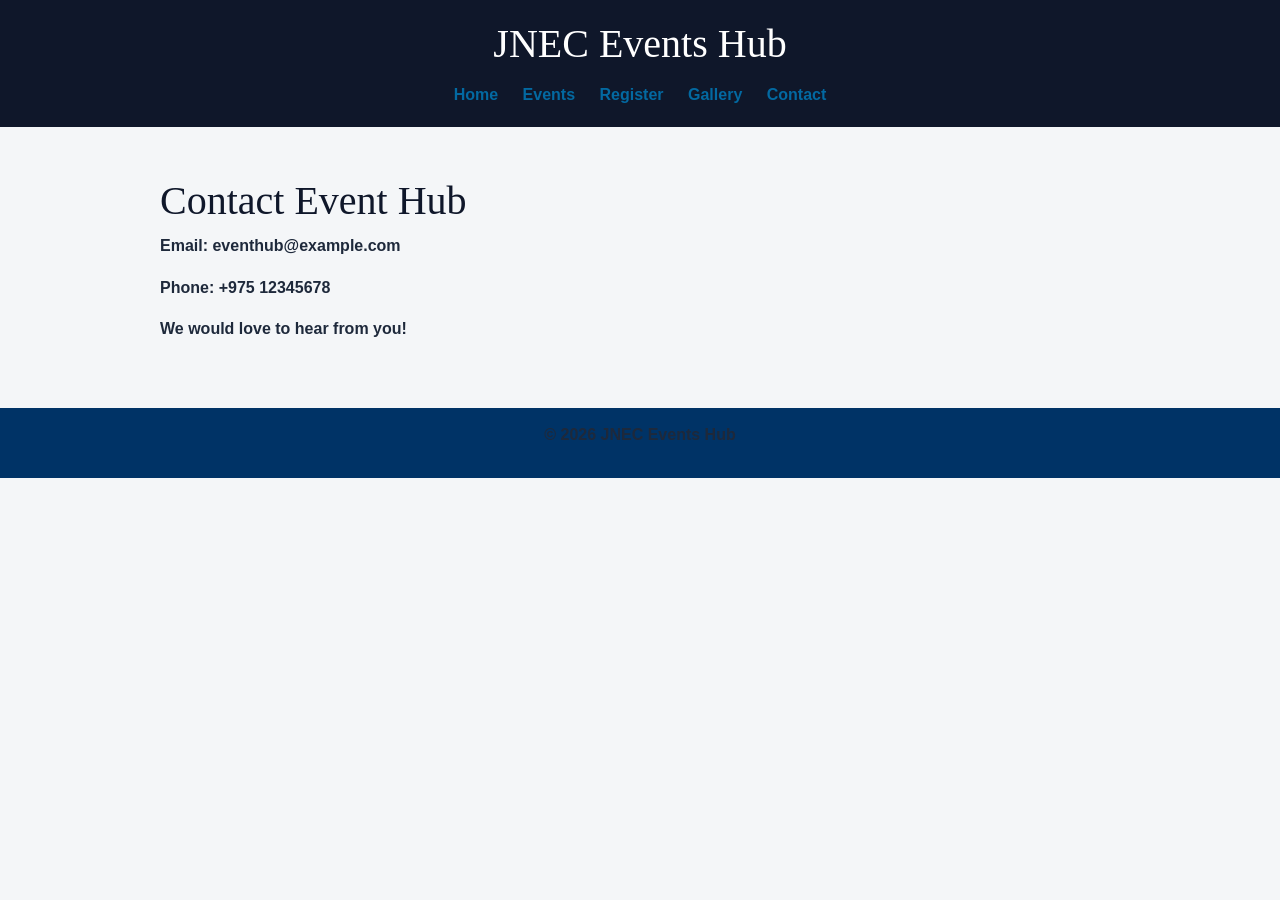
<file: contact.html>
<!DOCTYPE html>
<html lang="en">
<head>
  <meta charset="UTF-8">
  <meta name="viewport" content="width=device-width, initial-scale=1.0">
  <title>JNEC Events Hub - contact</title>
  <link rel="stylesheet" href="css/styles.css">
<head>
    <meta charset="UTF-8">
    <meta name="viewport" content="width=device-width, initial-scale=1.0">

    <title>JNEC Events Hub - Home</title>

    <!-- Bootstrap CSS -->
    <link href="https://cdn.jsdelivr.net/npm/bootstrap@5.3.3/dist/css/bootstrap.min.css" rel="stylesheet">

    <!-- Font Awesome -->
    <link rel="stylesheet" href="https://cdnjs.cloudflare.com/ajax/libs/font-awesome/6.5.2/css/all.min.css">

    <!-- Your CSS -->
    <link rel="stylesheet" href="css/styles.css">
</head>
</head>
<body>
  <header id="top">
    <h1>JNEC Events Hub</h1>

    <nav>
      <a href="index.html" title="Go to home page">Home</a>
      <a href="events.html">Events</a>
      <a href="register.html">Register</a>
      <a href="gallery.html">Gallery</a>
      <a href="contact.html">Contact</a>
    </nav>
  </header>

  <main>
<h1>Contact Event Hub</h1>
<p>Email: eventhub@example.com</p>
<p>Phone: +975 12345678</p>
<p>We would love to hear from you!</p>  </main>

  <footer>
  <p>&copy; <span id="year"></span> JNEC Events Hub</p>
</footer>

<!-- Bootstrap JS -->
<script src="https://cdn.jsdelivr.net/npm/bootstrap@5.3.3/dist/js/bootstrap.bundle.min.js"></script>
<script src="js/main.js"></script>
</body>
</html>
</file>
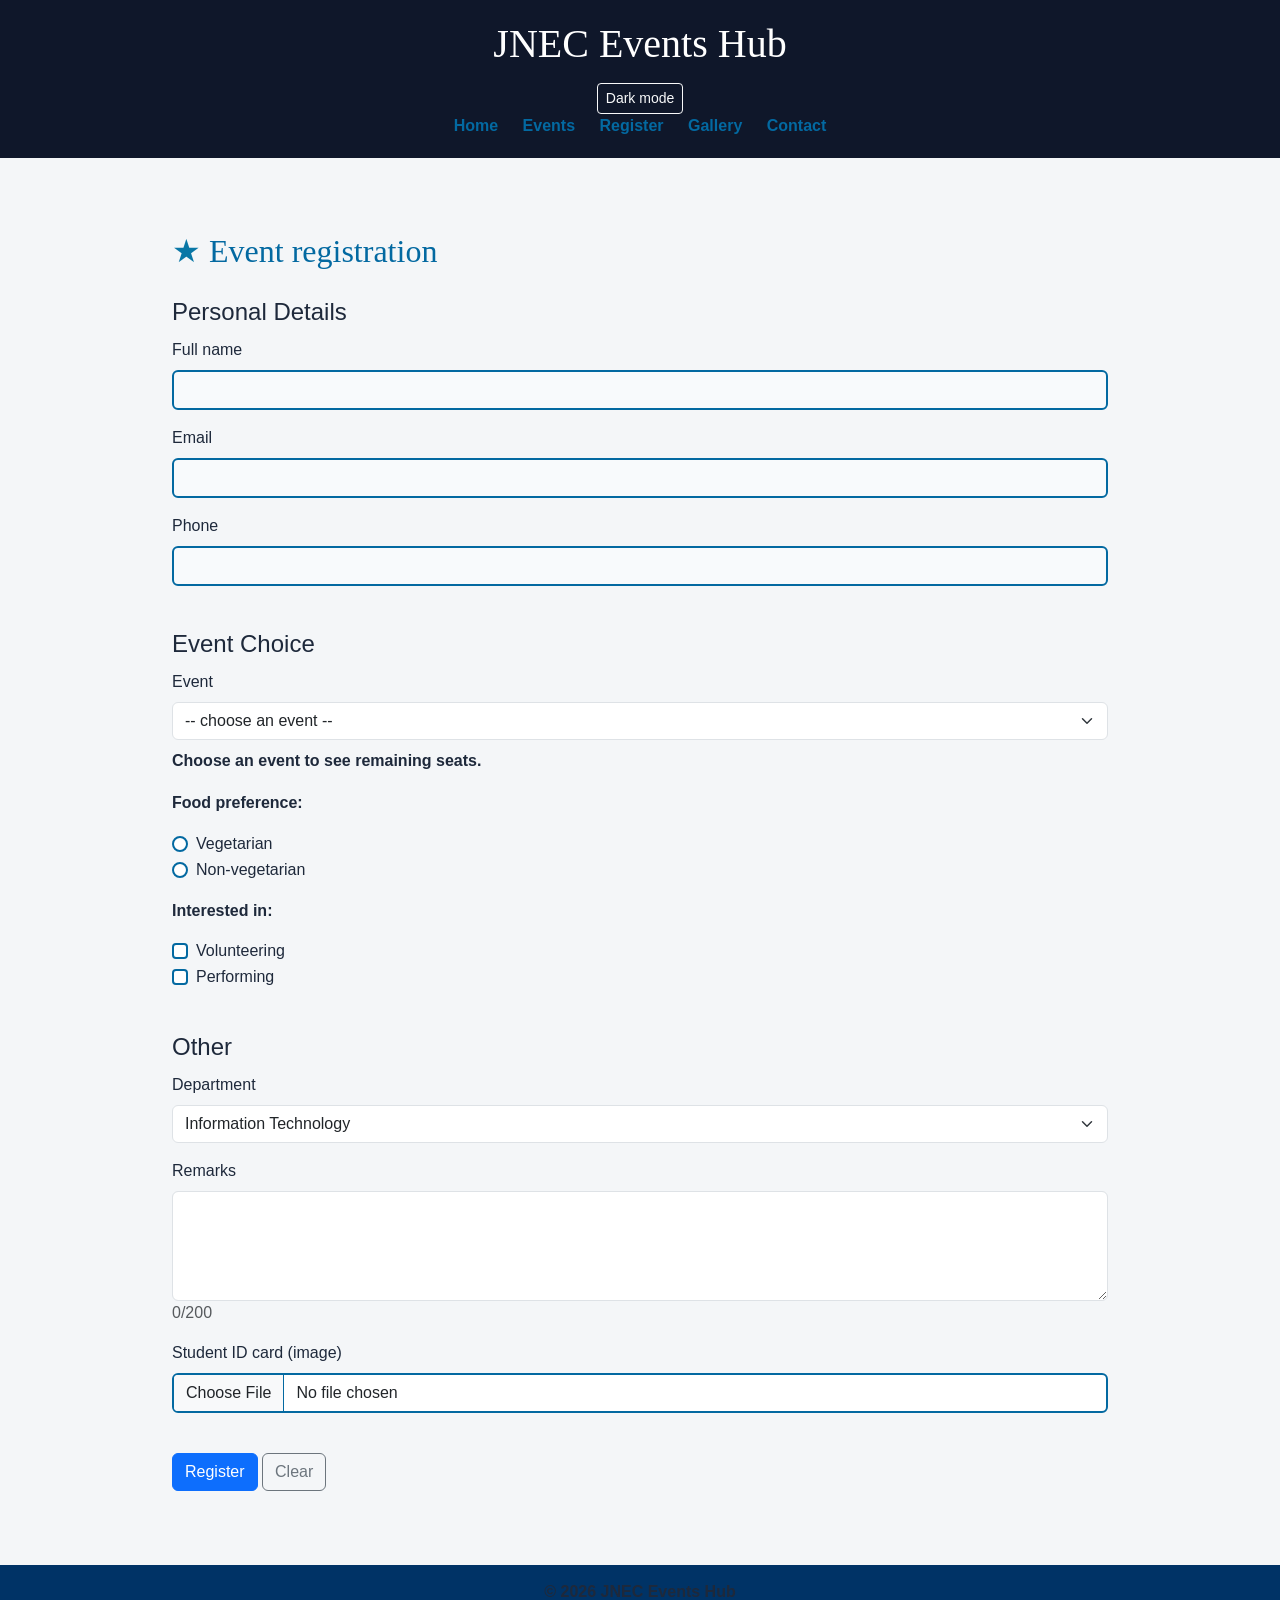
<file: register.html>
<!DOCTYPE html>
<html lang="en">
<head>
  <meta charset="UTF-8">
  <meta name="viewport" content="width=device-width, initial-scale=1.0">
  <title>JNEC Events Hub - Register</title>
  <link href="https://cdn.jsdelivr.net/npm/bootstrap@5.3.3/dist/css/bootstrap.min.css" rel="stylesheet">
  <link rel="stylesheet" href="https://cdnjs.cloudflare.com/ajax/libs/font-awesome/6.5.2/css/all.min.css">
  <link rel="stylesheet" href="css/styles.css">
</head>
<body>
  <header id="top">
    <h1>JNEC Events Hub</h1>
    <button type="button" id="darkToggle" class="btn btn-sm btn-outline-light">Dark mode</button>
    <nav>
      <a href="index.html">Home</a>
      <a href="events.html">Events</a>
      <a href="register.html">Register</a>
      <a href="gallery.html">Gallery</a>
      <a href="contact.html">Contact</a>
    </nav>
  </header>

  <main>
    <div class="container py-4">
      <h2 class="mb-4">Event registration</h2>
      <form action="#" method="post" enctype="multipart/form-data" id="regForm">
        
        <fieldset class="mb-4">
          <legend>Personal Details</legend>
          <div class="mb-3">
            <label for="fullname" class="form-label">Full name</label>
            <input type="text" class="form-control" id="fullname" name="fullname">
            <span id="err-fullname" class="error"></span>
          </div>
          <div class="mb-3">
            <label for="email" class="form-label">Email</label>
            <input type="text" class="form-control" id="email" name="email">
            <span id="err-email" class="error"></span>
          </div>
          <div class="mb-3">
            <label for="phone" class="form-label">Phone</label>
            <input type="text" class="form-control" id="phone" name="phone">
            <span id="err-phone" class="error"></span>
          </div>
        </fieldset>

        <fieldset class="mb-4">
          <legend>Event Choice</legend>
          <div class="mb-3">
            <label for="event_id" class="form-label">Event</label>
            <select class="form-select" id="event_id" name="event_id">
              <option value="">-- choose an event --</option>
              <option value="1">Tech Week Hackathon</option>
              <option value="2">Losar Festival Night</option>
              <option value="3">Inter-College Football</option>
              <option value="4">Robotics Workshop</option>
            </select>
            <span id="err-event_id" class="error"></span>
            <p id="seatsHint" class="seats-hint mt-2">Choose an event to see remaining seats.</p>
          </div>

          <p>Food preference:</p>
          <div class="form-check">
            <input class="form-check-input" type="radio" id="veg" name="food" value="veg">
            <label class="form-check-label" for="veg">Vegetarian</label>
          </div>
          <div class="form-check mb-3">
            <input class="form-check-input" type="radio" id="nonveg" name="food" value="nonveg">
            <label class="form-check-label" for="nonveg">Non-vegetarian</label>
          </div>
          <span id="err-food" class="error"></span>

          <p class="mt-3">Interested in:</p>
          <div class="form-check">
            <input class="form-check-input" type="checkbox" id="volunteer" name="interests" value="volunteer">
            <label class="form-check-label" for="volunteer">Volunteering</label>
          </div>
          <div class="form-check mb-3">
            <input class="form-check-input" type="checkbox" id="perform" name="interests" value="perform">
            <label class="form-check-label" for="perform">Performing</label>
          </div>
          <span id="err-interests" class="error"></span>
        </fieldset>

        <fieldset class="mb-4">
          <legend>Other</legend>
          <div class="mb-3">
            <label for="department" class="form-label">Department</label>
            <select class="form-select" id="department" name="department">
              <option value="it">Information Technology</option>
              <option value="civil">Civil</option>
              <option value="electrical">Electrical</option>
            </select>
          </div>
          <div class="mb-3">
            <label for="remarks" class="form-label">Remarks</label>
            <textarea class="form-control" id="remarks" name="remarks" rows="4" maxlength="200"></textarea>
            <span id="charCount" class="text-muted">0/200</span>
          </div>
          <div class="mb-3">
            <label for="id_card" class="form-label">Student ID card (image)</label>
            <input class="form-control" type="file" id="id_card" name="id_card">
          </div>
        </fieldset>

        <button type="submit" class="btn btn-primary">Register</button>
        <button type="reset" class="btn btn-outline-secondary">Clear</button>
      </form>
    </div>
  </main>

  <footer>
    <p>&copy; <span id="year"></span> JNEC Events Hub</p>
  </footer>

  <script src="https://cdn.jsdelivr.net/npm/bootstrap@5.3.3/dist/js/bootstrap.bundle.min.js"></script>
  <script src="js/main.js"></script>
  <script src="js/validate.js"></script>
</body>
</html>
</file>
<file: css/styles.css>
/* Basic page styling */

body {
    font-family: Arial, sans-serif;
    margin: 0;
    background-color: #f4f6f8;
    color: #222;
}

/* Header */

header {
    background-color: #003366;
    color: white;
    padding: 20px;
    text-align: center;
}

header h1 {
    margin: 0 0 15px;
}

/* Navigation */

nav a {
    color: white;
    text-decoration: none;
    margin: 0 10px;
    font-weight: bold;
}

nav a:hover {
    text-decoration: underline;
}

/* Main content */

main {
    max-width: 1000px;
    margin: 30px auto;
    padding: 20px;
}

.main-content {
    background-color: white;
    padding: 30px;
    border-radius: 10px;
}

/* Heading */

h2 {
    color: #003366;
}

/* Campus image */

img {
    max-width: 100%;
    height: auto;
    border-radius: 10px;
    margin: 15px 0;
}

/* Links */

main a {
    color: #003366;
    font-weight: bold;
}

/* Footer */

footer {
    background-color: #003366;
    color: white;
    text-align: center;
    padding: 15px;
    margin-top: 30px;
}
/* Simple selectors */

h1 {
    color: #0f172a;
}

.intro {
    background: #f8fafc;
}

#welcome {
    padding: 24px;
}

p.intro {
    font-size: 1.05rem;
}

h1, h2, h3 {
    font-family: Georgia, serif;
}
/* Combinator selectors */

nav a {
    text-decoration: none;
}

main > section {
    margin-bottom: 24px;
}

h2 + p {
    font-style: italic;
}

h2 ~ p {
    color: #334155;
}

/* Pseudo-class selectors */

nav a:hover {
    color: #38bdf8;
}

input:focus {
    outline: 2px solid #0369a1;
}

input:checked + label {
    font-weight: 700;
}

tr:nth-child(even) {
    background: #f1f5f9;
}

/* Anchor LVHA order */

a:link {
    color: #0369a1;
}

a:visited {
    color: #7c3aed;
}

a:hover {
    color: #ea580c;
}

a:active {
    color: #b91c1c;
}
/* Pseudo-elements */

p::first-line {
    font-weight: bold;
}

.intro::first-letter {
    font-size: 1.6em;
    color: #0369a1;
}

h2::before {
    content: "★ ";
    color: #0977a6;
}

li::marker {
    color: #0369a1;
}

::selection {
    color: #ffffff;
    background: #0369a1;
}
/* Attribute selectors */

input[type] {
    border: 2px solid #0369a1;
}

input[type="text"] {
    background-color: #f8fafc;
}

input[type="email"] {
    background-color: #f0fdf4;
}

a[target="_blank"] {
    text-decoration: underline;
}
/* Part C - Text formatting & colour */

/* Font family */
body {
    font-family: "Segoe UI", Arial, sans-serif;
}

/* Heading font */
h1, h2, h3 {
    font-family: Georgia, serif;
}

/* Text size and line height */
main p {
    font-size: 16px;
    line-height: 1.6;
}

/* First-line indentation */
p.intro {
    text-indent: 2em;
}

/* Text decoration */
main a {
    text-decoration: underline;
}

/* Strikethrough text */
del {
    text-decoration: line-through;
}

/* Text colours */
h2 {
    color: #0369a1;
}

p {
    color: rgb(30, 41, 59);
}

/* Register link */
main a {
    color: crimson;
    font-weight: bold;
}
/* Fix header text after Part C */

header h1 {
    color: white;
}

header nav a {
    color: white;
}
/* C3 — Indent, align, decorate */

.intro p {
    text-indent: 2em;
    text-align: justify;
}

nav a {
    text-decoration: none;
}

.sold-out {
    text-decoration: line-through;
}

/* C4 — Colours: named, hex, RGB */

/* RGB colour */
body {
    color: rgb(30, 41, 59);
}

/* Hexadecimal colour */
h2 {
    color: #0369a1;
}

/* Named colour */
.highlight {
    color: crimson;
}

/* Header colour */
header {
    background-color: #0f172a;
}
/* Part D — Margin & Padding (Box Model) */

.intro {
    margin: 24px 16px 32px 16px;
    padding: 20px;
    border: 1px solid #e2e8f0;
    background: white;
}

section {
    margin-bottom: 28px;
    padding-left: 8px;
}
/* Part E — Display properties */

/* Block elements */
header,
main,
section,
footer {
    display: block;
}

/* Inline elements */
nav a {
    display: inline;
}

/* Inline-block navigation links */
nav a {
    display: inline-block;
}

/* Hide admin-only content */
.admin-only {
    display: none;
}

/* Visibility hidden */
.hidden {
    visibility: hidden;
}

/* Flex container */
.event-card {
    display: flex;
}
/* Part E — Display properties */

header,
main,
section,
footer {
    display: block;
}

nav a {
    display: inline-block;
}

.admin-only {
    display: none;
}

.hidden {
    visibility: hidden;
}
/* Part F — Responsive Design */

/* Responsive images */
img {
    max-width: 100%;
    height: auto;
}

/* Mobile responsive layout */
@media (max-width: 600px) {
    nav a {
        display: block;
        margin: 4px 0;
    }

    body {
        font-size: 15px;
    }
}
</file>
